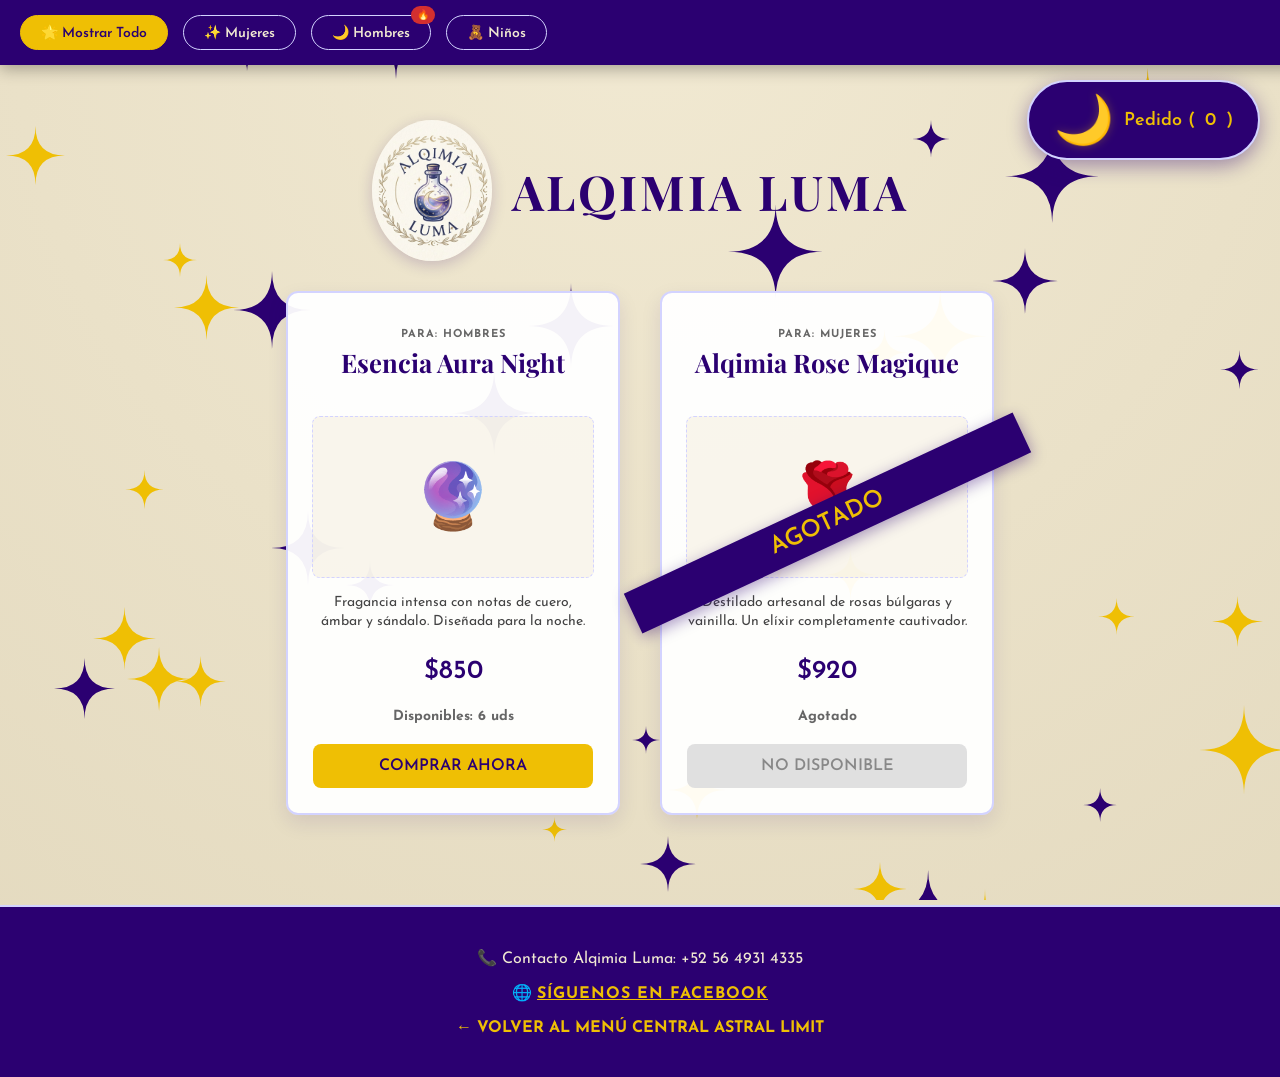
<file: perfumes/index.html>
<!DOCTYPE html>
<html lang="es">
<head>
    <meta charset="UTF-8">
    <meta name="viewport" content="width=device-width, initial-scale=1.0">
    <title>Alqimia Luma | Catálogo Mágico</title>
    <link href="https://fonts.googleapis.com/css2?family=Josefin+Sans:wght@300;400;600&family=Playfair+Display:ital,wght@0,600;0,700&display=swap" rel="stylesheet">
    <link rel="stylesheet" href="style.css?v=2.2">
</head>
<body>

    <div class="fondo-magico" id="contenedor-magico"></div>

    <nav class="menu-categorias">
        <button class="btn-cat activo" id="btn-todos" onclick="filtrarSeccion('todos')">🌟 Mostrar Todo</button>
        <button class="btn-cat" id="btn-mujeres" onclick="filtrarSeccion('mujeres')">✨ Mujeres</button>
        <button class="btn-cat" id="btn-hombres" onclick="filtrarSeccion('hombres')">🌙 Hombres</button>
        <button class="btn-cat" id="btn-niños" onclick="filtrarSeccion('niños')">🧸 Niños</button>
    </nav>

    <div id="carrito-flotante" onclick="abrirCarrito()">
        <span class="luna-gigante">🌙</span> Pedido (<span id="contador">0</span>)
    </div>

    <div id="modal-carrito" class="modal">
        <div class="modal-contenido">
            <span class="cerrar" onclick="cerrarCarrito()">&times;</span>
            <h2 class="titulo-modal">Tu Pedido Mágico</h2>
            <div id="lista-carrito"></div>
            <p class="total-modal">Total: $<span id="total-precio">0</span></p>
            <button class="btn-whatsapp-modal" onclick="enviarPedido()">Terminar pedido en WhatsApp 📲</button>
        </div>
    </div>

    <header>
        <img src="Logo.png" alt="Logo Alqimia Luma" class="logo-empresa">
        <h1 class="titulo-gigante" id="titulo-tienda">ALQIMIA LUMA</h1>
    </header>

    <div class="catalogo" id="contenedor-catalogo">
        </div>

    <footer class="pie-pagina">
        <p>📞 Contacto Alqimia Luma: +52 56 4931 4335</p>
        <p>🌐 <a href="https://facebook.com/share/1WMubxvPra/" target="_blank" style="color: #EFBF04; text-decoration: underline; font-weight: bold; letter-spacing: 1px;">SÍGUENOS EN FACEBOOK</a></p>
        <p><a href="../index.html" class="link-volver">← VOLVER AL MENÚ CENTRAL ASTRAL LIMIT</a></p>
    </footer>

    <script src="script.js?v=2.2"></script>
</body>
</html>
</file>
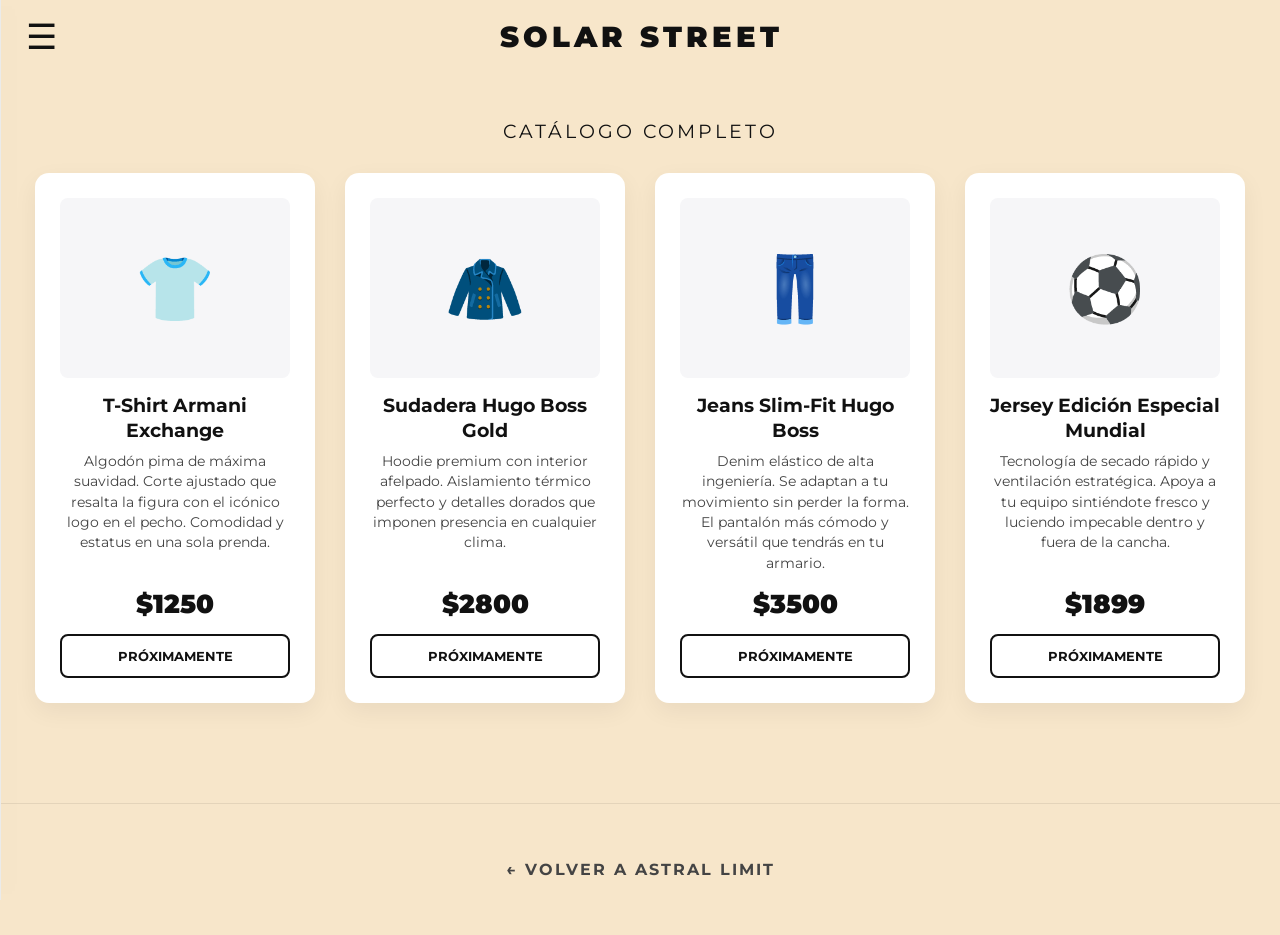
<file: ropa/index.html>
<!DOCTYPE html>
<html lang="es">
<head>
    <meta charset="UTF-8">
    <meta name="viewport" content="width=device-width, initial-scale=1.0">
    <title>Solar Street | Ropa & Estilo</title>
    <link href="https://fonts.googleapis.com/css2?family=Montserrat:wght@300;400;500;700;900&display=swap" rel="stylesheet">
    <link rel="stylesheet" href="style.css?v=3.3">
</head>
<body>

    <div id="side-menu" class="side-menu">
        <div class="cabecera-menu">
            <h2>MENÚ</h2>
            <button class="cerrar-menu" onclick="cerrarMenu()">×</button>
        </div>
        <nav class="contenido-menu">
            <button class="btn-categoria inicio" onclick="filtrarSeccion('todos')">🌟 Mostrar Todo</button>
            
            <h3 class="titulo-seccion">🔥 COLECCIONES</h3>
            <button class="btn-categoria" onclick="filtrarSeccion('oferta-mundial')">⚽ Colección Mundial</button>
            <button class="btn-categoria" onclick="filtrarSeccion('oferta-verano')">🏖️ Temporada de Verano</button>

            <h3 class="titulo-seccion">🧔 HOMBRE</h3>
            <button class="btn-categoria" onclick="filtrarSeccion('hombre-playeras')">👕 Playeras & Sudaderas</button>
            <button class="btn-categoria" onclick="filtrarSeccion('hombre-pantalones')">👖 Pantalones & Jeans</button>
            <button class="btn-categoria" onclick="filtrarSeccion('hombre-zapatos')">👟 Zapatos & Sneakers</button>
            <button class="btn-categoria" onclick="filtrarSeccion('hombre-accesorios')">🕶️ Accesorios</button>

            <h3 class="titulo-seccion">👩 MUJER</h3>
            <button class="btn-categoria" onclick="filtrarSeccion('mujer-playeras')">👚 Blusas & Playeras</button>
            <button class="btn-categoria" onclick="filtrarSeccion('mujer-pantalones')">👖 Pantalones & Faldas</button>
            <button class="btn-categoria" onclick="filtrarSeccion('mujer-zapatos')">👠 Zapatos & Sneakers</button>
            <button class="btn-categoria" onclick="filtrarSeccion('mujer-accesorios')">👜 Accesorios</button>

            <h3 class="titulo-seccion">🧸 NIÑOS</h3>
            <button class="btn-categoria" onclick="filtrarSeccion('niños-playeras')">👕 Playeras</button>
            <button class="btn-categoria" onclick="filtrarSeccion('niños-pantalones')">👖 Pantalones</button>
            <button class="btn-categoria" onclick="filtrarSeccion('niños-zapatos')">👟 Zapatos</button>
            <button class="btn-categoria" onclick="filtrarSeccion('niños-accesorios')">🎒 Accesorios</button>
        </nav>
    </div>

    <header class="header-solar">
        <button class="menu-btn" onclick="abrirMenu()">☰</button>
        <h1 class="titulo-gigante">SOLAR STREET</h1>
        <div style="width: 40px;"></div>
    </header>

    <main class="contenedor-principal">
        <h2 id="titulo-seccion-actual" class="subtitulo-seccion">CATÁLOGO COMPLETO</h2>
        <div class="catalogo" id="contenedor-catalogo">
            </div>
    </main>

    <footer class="pie-pagina">
        <p><a href="../index.html" class="link-volver">← VOLVER A ASTRAL LIMIT</a></p>
    </footer>

    <script src="script.js?v=3.3"></script>
</body>
</html>
</file>
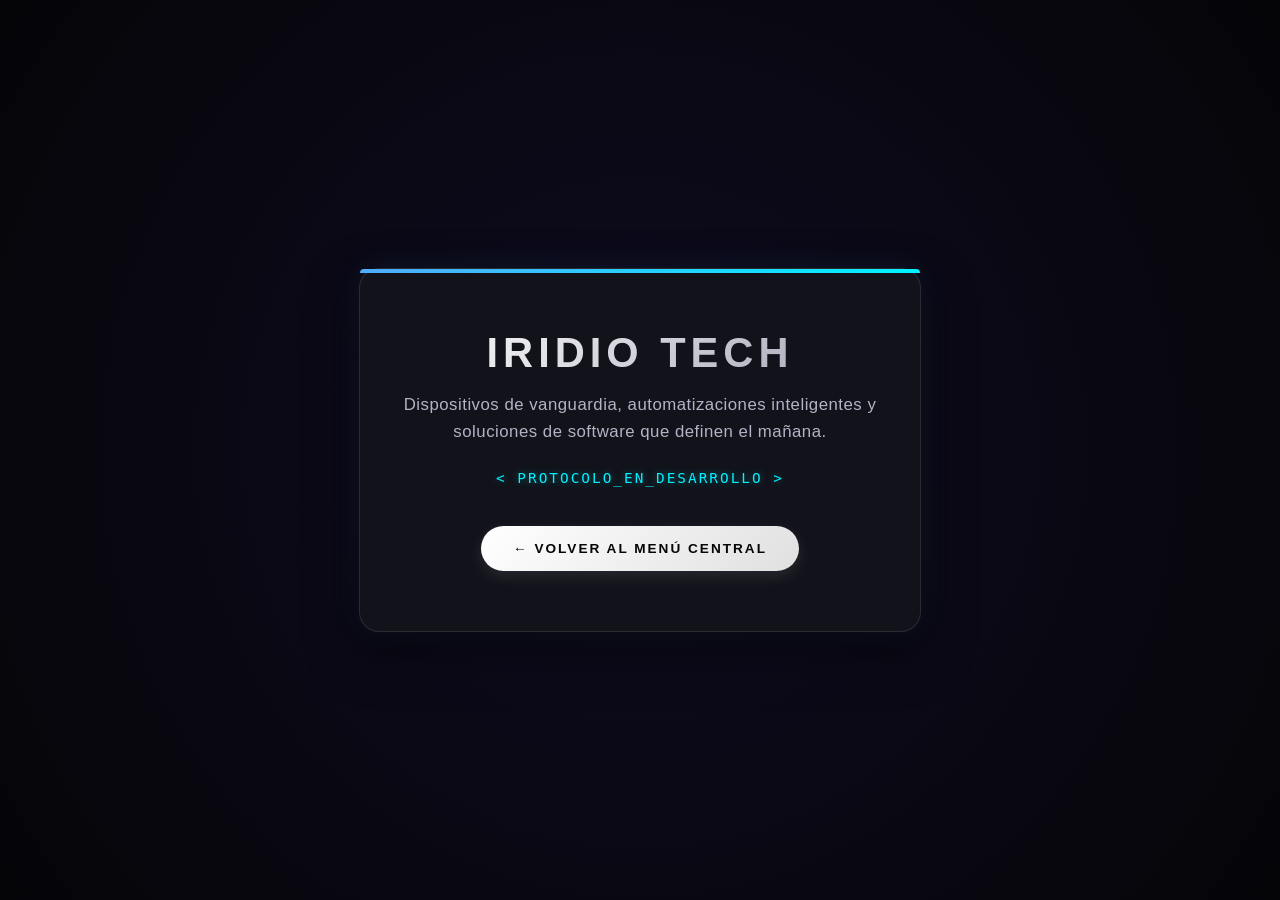
<file: tecnologia/index.html>
<!DOCTYPE html>
<html lang="es">
<head>
    <meta charset="UTF-8">
    <meta name="viewport" content="width=device-width, initial-scale=1.0">
    <title>Iridio Tech | Innovación Futura</title>
    <style>
        :root {
            --fondo-cyber: #050508;
            --texto-brillante: #ffffff;
            --neon-cyan: #00f2fe;
            --neon-purple: #4facfe;
            --gris-platino: #12121a;
        }
        body {
            background-color: var(--fondo-cyber);
            color: var(--texto-brillante);
            font-family: 'Segoe UI', Tahoma, Geneva, Verdana, sans-serif;
            display: flex;
            flex-direction: column;
            justify-content: center;
            align-items: center;
            height: 100vh;
            margin: 0;
            overflow: hidden;
            background: radial-gradient(circle at center, #0f0c20 0%, #050508 100%);
        }
        .contenedor-placeholder {
            text-align: center;
            background-color: var(--gris-platino);
            border: 1px solid rgba(255, 255, 255, 0.1);
            padding: 60px 40px;
            border-radius: 20px;
            box-shadow: 0 20px 50px rgba(0,0,0,0.5), 0 0 30px rgba(79, 172, 254, 0.1);
            max-width: 480px;
            position: relative;
        }
        .contenedor-placeholder::before {
            content: '';
            position: absolute;
            top: 0; left: 0; width: 100%; height: 4px;
            background: linear-gradient(90deg, var(--neon-purple), var(--neon-cyan));
            border-radius: 20px 20px 0 0;
        }
        h1 {
            font-size: 2.6rem;
            margin: 0 0 15px 0;
            letter-spacing: 5px;
            font-weight: 700;
            background: linear-gradient(135deg, #ffffff 0%, #a3a3b5 100%);
            -webkit-background-clip: text;
            background-clip: text; /* AQUI ESTÁ LA SOLUCIÓN A LA ADVERTENCIA */
            -webkit-text-fill-color: transparent;
        }
        p {
            font-size: 1.05rem;
            color: #b3b3c6;
            margin: 0 0 25px 0;
            line-height: 1.6;
            letter-spacing: 0.5px;
        }
        .estado-aviso {
            font-family: monospace;
            color: var(--neon-cyan);
            font-size: 0.9rem;
            margin-bottom: 40px;
            letter-spacing: 2px;
            text-shadow: 0 0 8px rgba(0, 242, 254, 0.4);
        }
        .btn-volver {
            background: linear-gradient(135deg, #ffffff 0%, #e0e0e0 100%);
            color: #050508;
            padding: 15px 32px;
            text-decoration: none;
            font-weight: 700;
            border-radius: 30px;
            font-size: 0.85rem;
            letter-spacing: 2px;
            text-transform: uppercase;
            transition: all 0.3s ease;
            box-shadow: 0 5px 15px rgba(255,255,255,0.1);
            display: inline-block;
        }
        .btn-volver:hover {
            box-shadow: 0 0 25px rgba(255, 255, 255, 0.4);
            transform: translateY(-2px);
        }
    </style>
</head>
<body>

    <div class="contenedor-placeholder">
        <h1>IRIDIO TECH</h1>
        <p>Dispositivos de vanguardia, automatizaciones inteligentes y soluciones de software que definen el mañana.</p>
        <div class="estado-aviso">&lt; PROTOCOLO_EN_DESARROLLO &gt;</div>
        <a href="../index.html" class="btn-volver">← VOLVER AL MENÚ CENTRAL</a>
    </div>

</body>
</html>
</file>
<file: perfumes/style.css>
:root {
    --pergamino: #F1E9D2;    
    --pergamino-oscuro: #e3d9be; 
    --deep-indigo: #2B0071;  
    --oro: #EFBF04;          
    --lavanda: #D3D3FF;
    --rojo-oferta: #d32f2f;      
}

body {
    background: radial-gradient(circle at top center, var(--pergamino) 0%, var(--pergamino-oscuro) 100%);
    color: var(--deep-indigo); font-family: 'Josefin Sans', sans-serif;
    margin: 0; padding: 0; text-align: center; overflow-x: hidden; padding-top: 100px;
}

/* --- BARRA DE NAVEGACIÓN --- */
.menu-categorias {
    position: fixed; top: 0; left: 0; width: 100%;
    background-color: var(--deep-indigo);
    display: flex; gap: 15px; padding: 15px 20px;
    box-shadow: 0 4px 15px rgba(0,0,0,0.3); z-index: 1000;
    overflow-x: auto; white-space: nowrap; 
    -webkit-overflow-scrolling: touch; align-items: center;
}
.menu-categorias::-webkit-scrollbar { display: none; }

.btn-cat {
    background: transparent; color: var(--pergamino); border: 1px solid var(--lavanda);
    padding: 8px 20px; border-radius: 20px; font-size: 14px; cursor: pointer; transition: 0.3s;
    font-family: 'Josefin Sans', sans-serif; font-weight: 600; flex-shrink: 0; position: relative;
}
.btn-cat:hover, .btn-cat.activo { background: var(--oro); color: var(--deep-indigo); border-color: var(--oro); }

.etiqueta-oferta {
    position: absolute; top: -10px; right: -5px; background: var(--rojo-oferta); color: white;
    font-size: 10px; padding: 3px 6px; border-radius: 10px; font-weight: bold; animation: palpitar 2s infinite;
}
@keyframes palpitar { 0% {transform: scale(1);} 50% {transform: scale(1.1);} 100% {transform: scale(1);} }

.banner-oferta-contenedor { width: 100%; margin-bottom: 30px; padding: 0 20px; box-sizing: border-box; }
.banner-oferta-texto { background-color: var(--rojo-oferta); color: white; padding: 15px; border-radius: 8px; font-weight: bold; font-size: 1.1rem; box-shadow: 0 5px 15px rgba(211, 47, 47, 0.4); border: 2px dashed #fff; letter-spacing: 1px; }

.contenedor-agotado { background-color: var(--deep-indigo); border: 3px solid var(--oro); border-radius: 16px; padding: 40px 30px; max-width: 450px; margin: 50px auto; box-shadow: 0 10px 30px rgba(43, 0, 113, 0.4); text-align: center; box-sizing: border-box; }
.texto-agotado-gigante { font-family: 'Playfair Display', serif; font-size: 3rem; color: var(--oro); margin: 0 0 15px 0; letter-spacing: 6px; text-shadow: 0 0 10px rgba(239, 191, 4, 0.5); }
.subtexto-agotado { font-size: 1.1rem; color: var(--pergamino); font-weight: 400; line-height: 1.6; margin: 0; }

.fondo-magico { position: fixed; top: 0; left: 0; width: 100%; height: 100%; z-index: -1; pointer-events: none; overflow: hidden; }
.estrella-js { position: absolute; background-size: contain; background-repeat: no-repeat; animation: latido-estrella 4s infinite alternate ease-in-out; }
@keyframes latido-estrella { 0% { opacity: 0.15; transform: scale(0.85); } 100% { opacity: 0.7; transform: scale(1.15); } }

.pie-pagina { background-color: var(--deep-indigo); color: var(--pergamino); padding: 25px 0; margin-top: 50px; border-top: 2px solid var(--lavanda); }
.link-volver { color: var(--oro); text-decoration: none; font-weight: bold; }

header { display: flex; justify-content: center; align-items: center; gap: 20px; padding: 20px; flex-wrap: wrap; }
.logo-empresa { width: 120px; height: auto; border-radius: 50%; box-shadow: 0 4px 15px rgba(43, 0, 113, 0.2); }
.titulo-gigante { font-family: 'Playfair Display', serif; font-size: 3rem; margin: 0; letter-spacing: 3px; color: var(--deep-indigo); }

.catalogo { display: flex; flex-wrap: wrap; justify-content: center; gap: 40px; padding: 10px 20px 40px 20px; }

.tarjeta { background-color: rgba(255, 255, 255, 0.95); border: 2px solid var(--lavanda); border-radius: 12px; padding: 25px; width: 280px; transition: all 0.4s ease-in-out; display: flex; flex-direction: column; align-items: center; position: relative; box-shadow: 0 8px 20px rgba(43, 0, 113, 0.1); }
.tarjeta:hover { transform: translateY(-8px); border-color: var(--deep-indigo); box-shadow: 0 12px 30px rgba(43, 0, 113, 0.25); }
.tarjeta h2 { margin-top: 0; font-size: 1.6rem; font-family: 'Playfair Display', serif; color: var(--deep-indigo); }

.imagen-placeholder { font-size: 4rem; width: 100%; height: 160px; background-color: rgba(241, 233, 210, 0.4); display: flex; align-items: center; justify-content: center; border-radius: 8px; margin: 15px 0; color: var(--deep-indigo); border: 1px dashed var(--lavanda); }
.desc { font-size: 14px; color: #444; line-height: 1.4; margin: 0 0 15px 0; min-height: 40px; }
.precio { font-size: 26px; font-weight: 600; color: var(--deep-indigo); margin: 10px 0; }
.stock { color: #666; font-size: 14px; margin-bottom: 20px; font-weight: bold; }

button.btn-comprar { background-color: var(--oro); color: var(--deep-indigo); border: none; padding: 14px 20px; border-radius: 8px; font-size: 16px; font-weight: 600; cursor: pointer; width: 100%; transition: 0.3s; font-family: 'Josefin Sans', sans-serif; text-transform: uppercase; }
button.btn-comprar:hover:not([disabled]) { transform: scale(1.05); box-shadow: 0 0 25px rgba(239, 191, 4, 1); }
button.btn-comprar:disabled { background-color: #e0e0e0; color: #888; cursor: not-allowed; }

.tarjeta.agotado::after { content: "AGOTADO"; position: absolute; top: 40%; left: -15%; width: 130%; background-color: var(--deep-indigo); color: var(--oro); font-size: 1.5rem; font-weight: 600; transform: rotate(-25deg); text-align: center; padding: 10px 0; box-shadow: 0 4px 15px rgba(43, 0, 113, 0.4); z-index: 5; }

/* CARRITO */
#carrito-flotante { position: fixed; top: 80px; right: 20px; background-color: var(--deep-indigo); color: var(--oro); padding: 10px 25px; border-radius: 40px; font-size: 18px; font-weight: 600; cursor: pointer; box-shadow: 0 6px 20px rgba(43, 0, 113, 0.4); z-index: 1000; border: 2px solid var(--lavanda); display: flex; align-items: center; gap: 10px; }
.luna-gigante { font-size: 3rem; filter: drop-shadow(0px 0px 5px rgba(239, 191, 4, 0.3)); }
.modal { display: none; position: fixed; z-index: 2000; left: 0; top: 0; width: 100%; height: 100%; background-color: rgba(43, 0, 113, 0.85); backdrop-filter: blur(6px); }
.modal-contenido { background-color: var(--pergamino); margin: 12% auto; padding: 30px; border-radius: 12px; width: 85%; max-width: 400px; color: var(--deep-indigo); border: 2px solid var(--oro); box-shadow: 0 15px 50px rgba(43, 0, 113, 0.5); }
.cerrar { color: var(--deep-indigo); float: right; font-size: 28px; font-weight: bold; cursor: pointer; }
.titulo-modal { border-bottom: 2px solid var(--lavanda); padding-bottom: 12px; font-family: 'Playfair Display', serif; }
.item-carrito { display: flex; justify-content: space-between; margin: 15px 0; font-weight: 600; }
.total-modal { font-size: 22px; font-weight: 600; border-top: 2px solid var(--lavanda); padding-top: 15px; }
.btn-whatsapp-modal { background-color: var(--oro); color: var(--deep-indigo); border: none; padding: 14px; width: 100%; border-radius: 8px; font-size: 16px; font-weight: bold; cursor: pointer; margin-top: 15px; font-family: 'Josefin Sans', sans-serif; text-transform: uppercase; }

/* AQUÍ ESTÁ LA SOLUCIÓN DE SATURACIÓN PARA CELULARES */
@media (max-width: 600px) {
    header { flex-direction: column; padding-top: 15px; gap: 5px; }
    .logo-empresa { width: 90px; } 
    .titulo-gigante { font-size: 2rem; }
    .tarjeta { width: 85%; max-width: 320px; padding: 20px; }
    .imagen-placeholder { height: 130px; font-size: 3rem; }
    #carrito-flotante { top: 70px; right: 10px; padding: 5px 15px; font-size: 14px; }
    .luna-gigante { font-size: 2rem; }
    .contenedor-agotado { max-width: 90%; padding: 30px 20px; margin: 30px auto; }
    .texto-agotado-gigante { font-size: 2.2rem; }
    .subtexto-agotado { font-size: 0.95rem; }
}
</file>
<file: ropa/style.css>
:root {
    --fondo-champagne: #F7E6CA;
    --blanco-puro: #ffffff;
    --texto-principal: #111111;
    --texto-secundario: #444444;
    --naranja-solar: #ff5e00;
    --rojo-oferta: #d32f2f;
    --borde-sutil: rgba(0, 0, 0, 0.08);
    --sombra-elegante: rgba(0, 0, 0, 0.06);
}

body {
    background-color: var(--fondo-champagne);
    color: var(--texto-principal);
    font-family: 'Montserrat', sans-serif;
    margin: 0; padding: 0; overflow-x: hidden;
}

/* --- HEADER --- */
.header-solar { display: flex; justify-content: space-between; align-items: center; padding: 15px 20px; background-color: var(--fondo-champagne); position: sticky; top: 0; z-index: 1000; }
.menu-btn { font-size: 2.2rem; background: none; border: none; color: var(--texto-principal); cursor: pointer; transition: transform 0.3s, color 0.3s; }
.menu-btn:hover { transform: scale(1.1); color: var(--naranja-solar); }
.titulo-gigante { font-size: 1.8rem; font-weight: 900; letter-spacing: 4px; margin: 0; text-transform: uppercase; color: var(--texto-principal); }

/* --- DRAWER LIGHT --- */
.side-menu { height: 100vh; width: 0; position: fixed; z-index: 2000; top: 0; left: 0; background-color: rgba(255, 255, 255, 0.98); backdrop-filter: blur(15px); -webkit-backdrop-filter: blur(15px); overflow-x: hidden; transition: 0.4s cubic-bezier(0.25, 0.8, 0.25, 1); box-shadow: 5px 0 25px rgba(0,0,0,0.15); border-right: 1px solid var(--borde-sutil); }
.cabecera-menu { display: flex; justify-content: space-between; align-items: center; padding: 20px; border-bottom: 1px solid var(--borde-sutil); background-color: var(--blanco-puro); }
.cabecera-menu h2 { margin: 0; font-size: 1.2rem; letter-spacing: 2px; color: var(--texto-principal); font-weight: 700; }
.cerrar-menu { font-size: 2.5rem; background: none; border: none; color: var(--texto-principal); cursor: pointer; line-height: 1; }
.contenido-menu { padding: 20px; }
.titulo-seccion { color: var(--texto-principal); font-size: 0.85rem; letter-spacing: 2px; margin: 25px 0 10px 0; padding-bottom: 5px; border-bottom: 1px solid var(--borde-sutil); font-weight: 900; }
.btn-categoria { display: block; width: 100%; padding: 12px 10px; border: none; background: transparent; color: var(--texto-secundario); text-align: left; font-size: 1rem; font-weight: 500; cursor: pointer; border-radius: 8px; transition: all 0.3s; }
.btn-categoria:hover { background-color: rgba(255, 94, 0, 0.08); color: var(--naranja-solar); font-weight: 700; }

/* --- BANNERS DE OFERTAS PREMIUM CORREGIDOS --- */
.banner-oferta-contenedor { width: 100%; margin-bottom: 30px; padding: 0 10px; box-sizing: border-box; }
.banner-oferta-texto {
    background-color: var(--rojo-oferta); color: white; padding: 15px; border-radius: 8px;
    font-weight: 700; font-size: 1.05rem; box-shadow: 0 6px 20px rgba(211, 47, 47, 0.25);
    border: 2px dashed #ffffff; letter-spacing: 0.5px; line-height: 1.4;
}

/* --- CATÁLOGO --- */
.contenedor-principal { padding: 30px 20px; text-align: center; min-height: 70vh; }
.subtitulo-seccion { font-size: 1.2rem; letter-spacing: 3px; margin-bottom: 30px; font-weight: 400; color: var(--texto-principal); }
.catalogo { display: flex; flex-wrap: wrap; justify-content: center; gap: 30px; }

/* --- TARJETAS CORREGIDAS (SIN TRASLAPES NI AMONTONAMIENTO) --- */
.tarjeta {
    background-color: var(--blanco-puro); border-radius: 14px; padding: 24px; width: 280px;
    box-shadow: 0 8px 25px var(--sombra-elegante); border: 1px solid transparent;
    display: flex; flex-direction: column; /* Alineación por columna forzada */
    transition: transform 0.3s, box-shadow 0.3s; box-sizing: border-box;
}
.tarjeta:hover { transform: translateY(-5px); box-shadow: 0 15px 35px rgba(0,0,0,0.1); }

.tarjeta-img { width: 100%; height: 180px; background-color: #f6f6f8; border-radius: 8px; display: flex; align-items: center; justify-content: center; font-size: 4rem; margin-bottom: 15px; flex-shrink: 0; }
.nombre-prod { font-size: 1.2rem; font-weight: 700; margin: 0 0 8px 0; color: var(--texto-principal); line-height: 1.3; }
.desc-prod { font-size: 0.85rem; color: var(--texto-secundario); margin: 0 0 15px 0; line-height: 1.5; min-height: 65px; font-weight: 400; }

/* El precio empuja automáticamente al fondo asegurando simetría */
.precio-prod { font-size: 1.6rem; color: var(--texto-principal); font-weight: 900; margin-top: auto; margin-bottom: 15px; } 

.btn-proximamente { width: 100%; padding: 12px; background-color: transparent; border: 2px solid var(--texto-principal); color: var(--texto-principal); font-weight: 700; border-radius: 8px; cursor: not-allowed; text-transform: uppercase; font-family: 'Montserrat', sans-serif; flex-shrink: 0; }

.alerta-centro { background-color: var(--blanco-puro); border-left: 4px solid var(--naranja-solar); padding: 30px; margin: 40px auto; max-width: 400px; text-align: center; border-radius: 8px; box-shadow: 0 10px 25px var(--sombra-elegante); }
.alerta-centro h2 { margin: 0 0 10px 0; color: var(--texto-principal); font-weight: 900; }
.alerta-centro p { color: var(--texto-secundario); margin: 0; }

.pie-pagina { text-align: center; padding: 40px; border-top: 1px solid var(--borde-sutil); margin-top: 40px; }
.link-volver { color: var(--texto-secundario); text-decoration: none; font-weight: 700; letter-spacing: 2px; transition: color 0.3s; }
.link-volver:hover { color: var(--naranja-solar); }

@media (max-width: 600px) {
    .titulo-gigante { font-size: 1.4rem; }
    .tarjeta { width: 100%; max-width: 330px; }
}
</file>
